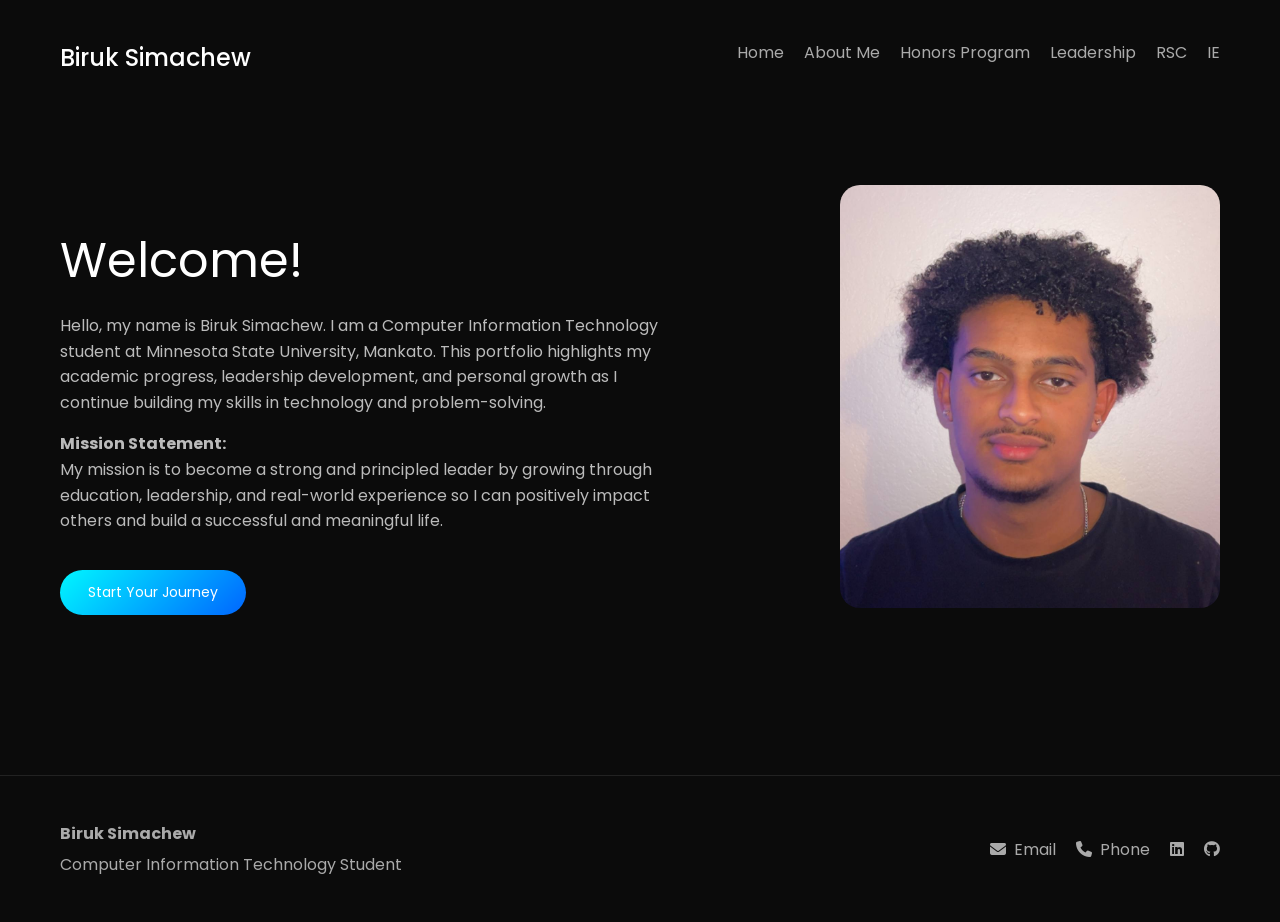
<file: index.html>
<!DOCTYPE html>
<html lang="en">
<head>
<link rel="stylesheet" href="https://cdnjs.cloudflare.com/ajax/libs/font-awesome/6.5.0/css/all.min.css">
<link href="https://fonts.googleapis.com/css2?family=Poppins:wght@300;400;600&display=swap" rel="stylesheet">
<meta charset="UTF-8">
<title>Biruk Simachew</title>
<link rel="stylesheet" href="style.css">
</head>

<body>

<nav>
    <h2>Biruk Simachew</h2>
    <div>
    <a href="index.html">Home</a>
    <a href="about.html">About Me</a>
    <a href="honors.html">Honors Program</a>
    <a href="leadership.html">Leadership</a>
    <a href="research.html">RSC</a>
    <a href="intercultural.html">IE</a>
</div>
</nav>

<section class="hero">
    <div class="hero-text">
        <h1>Welcome!</h1>
        <p>
    Hello, my name is Biruk Simachew. I am a Computer Information Technology student
    at Minnesota State University, Mankato. This portfolio highlights my academic
    progress, leadership development, and personal growth as I continue building
    my skills in technology and problem-solving.
</p>

<p>
    <b>Mission Statement:</b><br>
    My mission is to become a strong and principled leader by growing through
    education, leadership, and real-world experience so I can positively impact
    others and build a successful and meaningful life.
</p>
        <a href="about.html" class="btn">Start Your Journey</a>
    </div>

    <div class="hero-img">
        <img src="pic1.jpg" alt="profile">
    </div>
</section>


</body>
<footer>
    <div class="footer-left">
        <p><b>Biruk Simachew</b></p>
        <p>Computer Information Technology Student</p>
    </div>

    <div class="footer-right">
        <a href="mailto:biruk.simachew@mnsu.edu" class="icon">
            <i class="fas fa-envelope"></i> Email
        </a>

        <a href="tel:6784997804" class="icon">
            <i class="fas fa-phone"></i> Phone
        </a>

        <a href="#" class="icon">
            <i class="fab fa-linkedin"></i>
        </a>

        <a href="#" class="icon">
            <i class="fab fa-github"></i>
        </a>
    </div>
</footer></html>
</file>
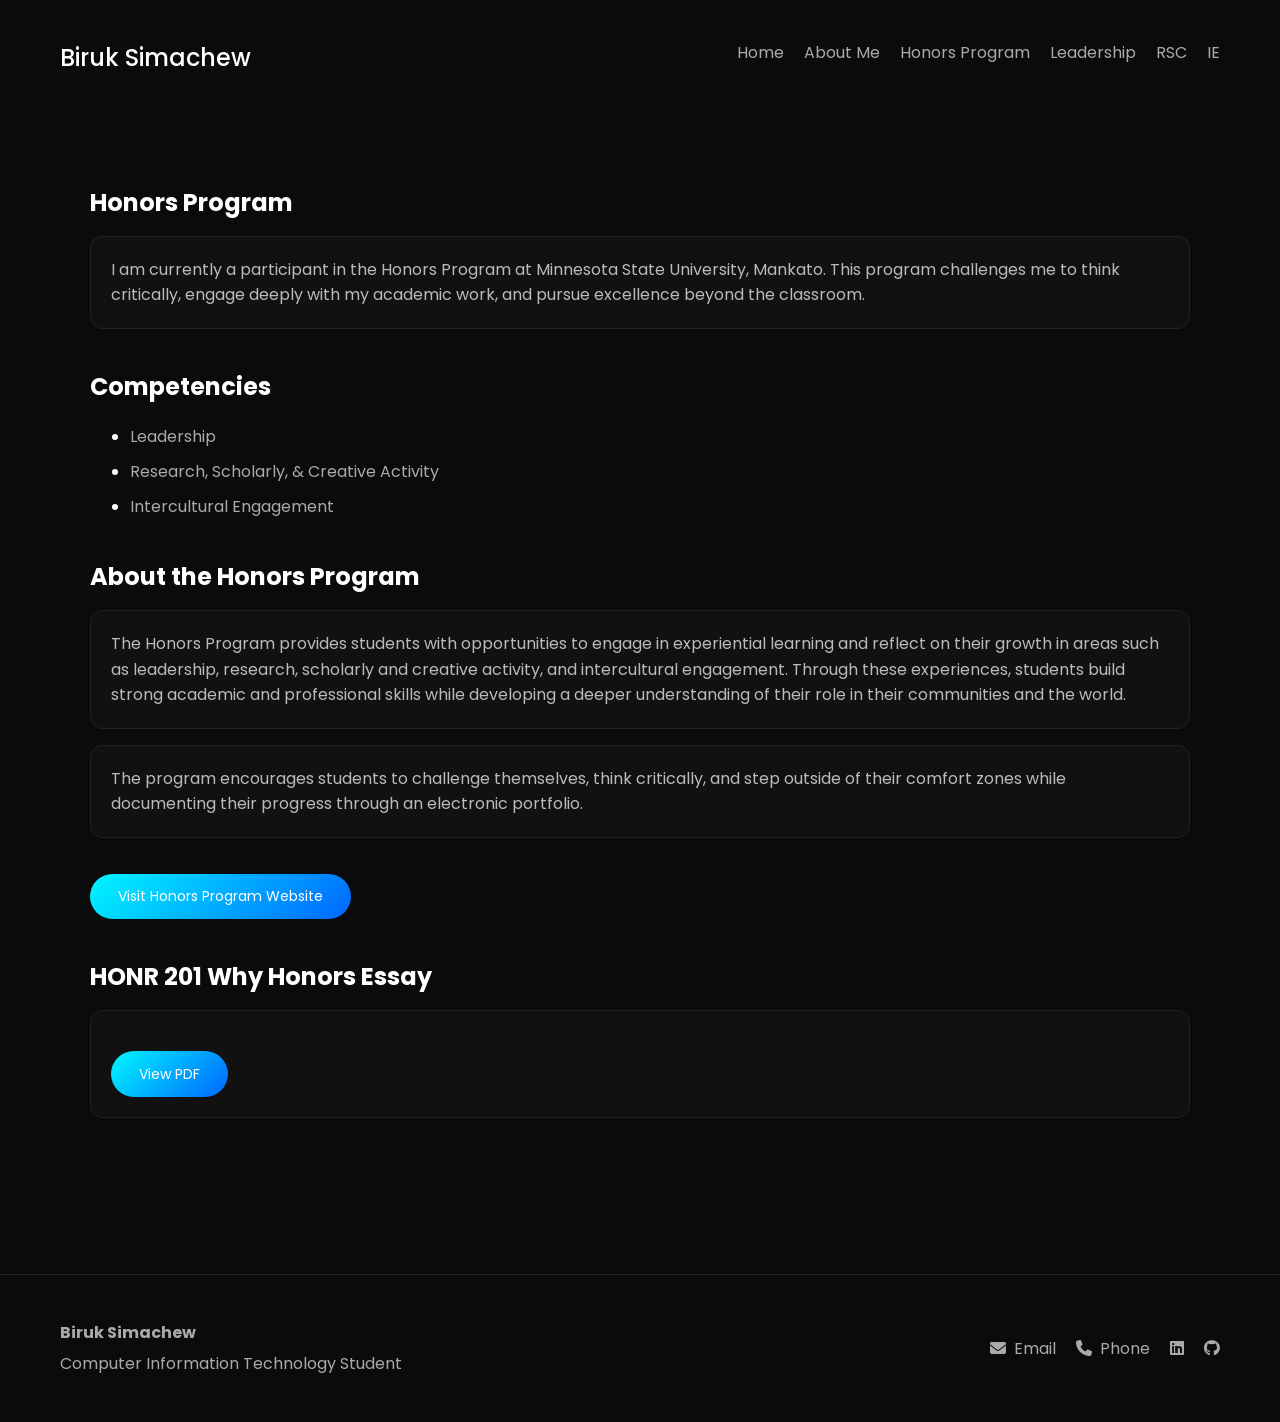
<file: honors.html>
<!DOCTYPE html>
<html lang="en">
<head>
<link rel="stylesheet" href="https://cdnjs.cloudflare.com/ajax/libs/font-awesome/6.5.0/css/all.min.css">
<link href="https://fonts.googleapis.com/css2?family=Poppins:wght@300;400;600&display=swap" rel="stylesheet">
<meta charset="UTF-8">
<title>Honors Program</title>
<link rel="stylesheet" href="style.css">
</head>

<body>

<nav>
    <h2>Biruk Simachew</h2>
    <div>
    <a href="index.html">Home</a>
    <a href="about.html">About Me</a>
    <a href="honors.html">Honors Program</a>
    <a href="leadership.html">Leadership</a>
    <a href="research.html">RSC</a>
    <a href="intercultural.html">IE</a>
</div>
</nav>

<section class="page">
    <h1>Honors Program</h1>

    <p>
        I am currently a participant in the Honors Program at Minnesota State University, Mankato.
        This program challenges me to think critically, engage deeply with my academic work, and
        pursue excellence beyond the classroom.
    </p>

    <h2>Competencies</h2>

    <ul class="links">
        <li><a href="leadership.html">Leadership</a></li>
        <li><a href="research.html">Research, Scholarly, & Creative Activity</a></li>
        <li><a href="intercultural.html">Intercultural Engagement</a></li>
    </ul>
    <h2>About the Honors Program</h2>
<p>
    The Honors Program provides students with opportunities to engage in
    experiential learning and reflect on their growth in areas such as leadership,
    research, scholarly and creative activity, and intercultural engagement.
    Through these experiences, students build strong academic and professional
    skills while developing a deeper understanding of their role in their
    communities and the world.
</p>

<p>
    The program encourages students to challenge themselves, think critically,
    and step outside of their comfort zones while documenting their progress
    through an electronic portfolio.
</p>

<a href="https://mankato.mnsu.edu/academics/academic-support/scholarly-communities/honors/" class="btn" target="_blank">
    Visit Honors Program Website
</a>

<h2>HONR 201 Why Honors Essay</h2>
<p>
    <a href="Why honors.pdf" class="pdf-btn">View PDF</a>
</p>
</section>

</body>
<footer>
    <div class="footer-left">
        <p><b>Biruk Simachew</b></p>
        <p>Computer Information Technology Student</p>
    </div>

    <div class="footer-right">
        <a href="mailto:biruk.simachew@mnsu.edu" class="icon">
            <i class="fas fa-envelope"></i> Email
        </a>

        <a href="tel:6784997804" class="icon">
            <i class="fas fa-phone"></i> Phone
        </a>

        <a href="#" class="icon">
            <i class="fab fa-linkedin"></i>
        </a>

        <a href="#" class="icon">
            <i class="fab fa-github"></i>
        </a>
    </div>
</footer></html>
</file>
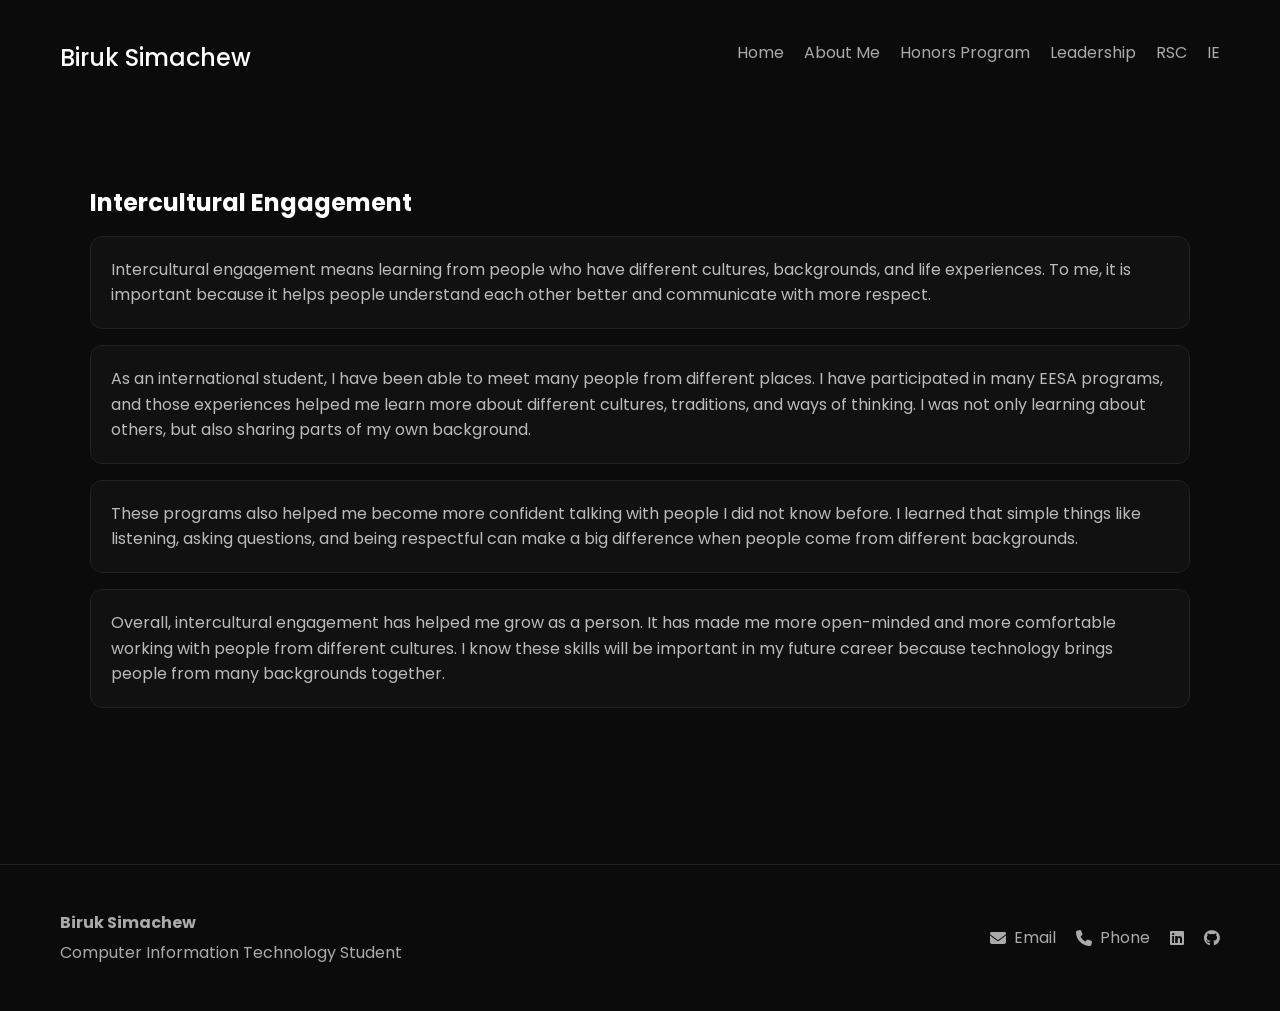
<file: intercultural.html>
<!DOCTYPE html>
<html lang="en">
<head>
<link rel="stylesheet" href="https://cdnjs.cloudflare.com/ajax/libs/font-awesome/6.5.0/css/all.min.css">
<link href="https://fonts.googleapis.com/css2?family=Poppins:wght@300;400;600&display=swap" rel="stylesheet">
<meta charset="UTF-8">
<title>Intercultural Engagement</title>
<link rel="stylesheet" href="style.css">
</head>

<body>

<nav>
    <h2>Biruk Simachew</h2>
    <div>
    <a href="index.html">Home</a>
    <a href="about.html">About Me</a>
    <a href="honors.html">Honors Program</a>
    <a href="leadership.html">Leadership</a>
    <a href="research.html">RSC</a>
    <a href="intercultural.html">IE</a>
</div>
</nav>

<section class="page">
    <h1>Intercultural Engagement</h1>

    <p>
        Intercultural engagement means learning from people who have different cultures, backgrounds, and life experiences. To me, it is important because it helps people understand each other better and communicate with more respect.
    </p>

    <p>
        As an international student, I have been able to meet many people from different places. I have participated in many EESA programs, and those experiences helped me learn more about different cultures, traditions, and ways of thinking. I was not only learning about others, but also sharing parts of my own background.
    </p>

    <p>
        These programs also helped me become more confident talking with people I did not know before. I learned that simple things like listening, asking questions, and being respectful can make a big difference when people come from different backgrounds.
    </p>

    <p>
        Overall, intercultural engagement has helped me grow as a person. It has made me more open-minded and more comfortable working with people from different cultures. I know these skills will be important in my future career because technology brings people from many backgrounds together.
    </p>
</section>

</body>
<footer>
    <div class="footer-left">
        <p><b>Biruk Simachew</b></p>
        <p>Computer Information Technology Student</p>
    </div>

    <div class="footer-right">
        <a href="mailto:biruk.simachew@mnsu.edu" class="icon">
            <i class="fas fa-envelope"></i> Email
        </a>

        <a href="tel:6784997804" class="icon">
            <i class="fas fa-phone"></i> Phone
        </a>

        <a href="#" class="icon">
            <i class="fab fa-linkedin"></i>
        </a>

        <a href="#" class="icon">
            <i class="fab fa-github"></i>
        </a>
    </div>
</footer></html>
</file>
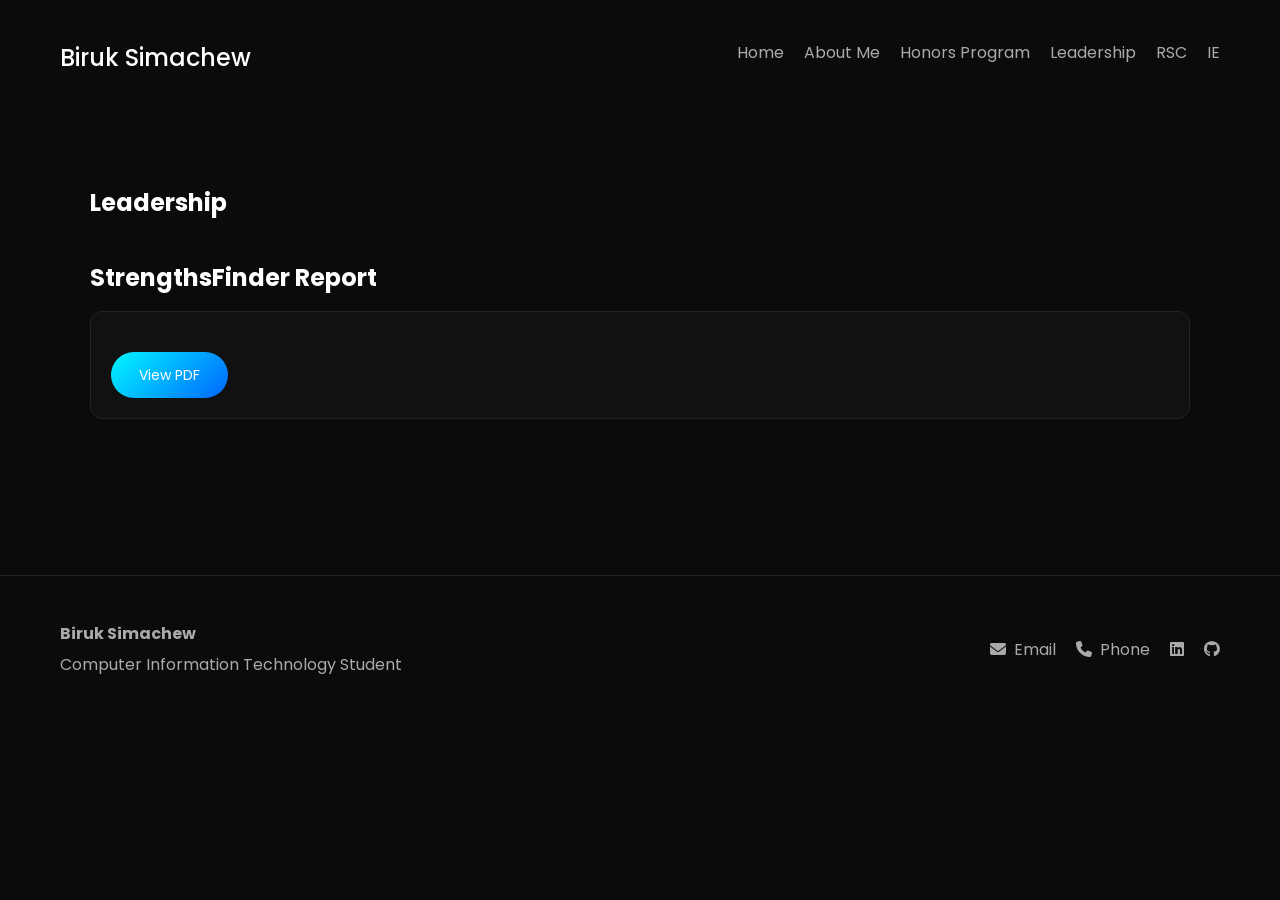
<file: leadership.html>
<!DOCTYPE html>
<html lang="en">
<head>
<link rel="stylesheet" href="https://cdnjs.cloudflare.com/ajax/libs/font-awesome/6.5.0/css/all.min.css">
<link href="https://fonts.googleapis.com/css2?family=Poppins:wght@300;400;600&display=swap" rel="stylesheet">
<meta charset="UTF-8">
<title>Leadership</title>
<link rel="stylesheet" href="style.css">
</head>

<body>

<nav>
    <h2>Biruk Simachew</h2>
    <div>
    <a href="index.html">Home</a>
    <a href="about.html">About Me</a>
    <a href="honors.html">Honors Program</a>
    <a href="leadership.html">Leadership</a>
    <a href="research.html">RSC</a>
    <a href="intercultural.html">IE</a>
</div>
</nav>

<section class="page">
    <h1>Leadership</h1>
    <h2>StrengthsFinder Report</h2>
<p>
    <a href="Simachew-Biruk-ROLE_STUDENTS (1).pdf" class="pdf-btn">View PDF</a>
</p>
</section>

</body>
<footer>
    <div class="footer-left">
        <p><b>Biruk Simachew</b></p>
        <p>Computer Information Technology Student</p>
    </div>

    <div class="footer-right">
        <a href="mailto:biruk.simachew@mnsu.edu" class="icon">
            <i class="fas fa-envelope"></i> Email
        </a>

        <a href="tel:6784997804" class="icon">
            <i class="fas fa-phone"></i> Phone
        </a>

        <a href="#" class="icon">
            <i class="fab fa-linkedin"></i>
        </a>

        <a href="#" class="icon">
            <i class="fab fa-github"></i>
        </a>
    </div>
</footer></html>
</file>
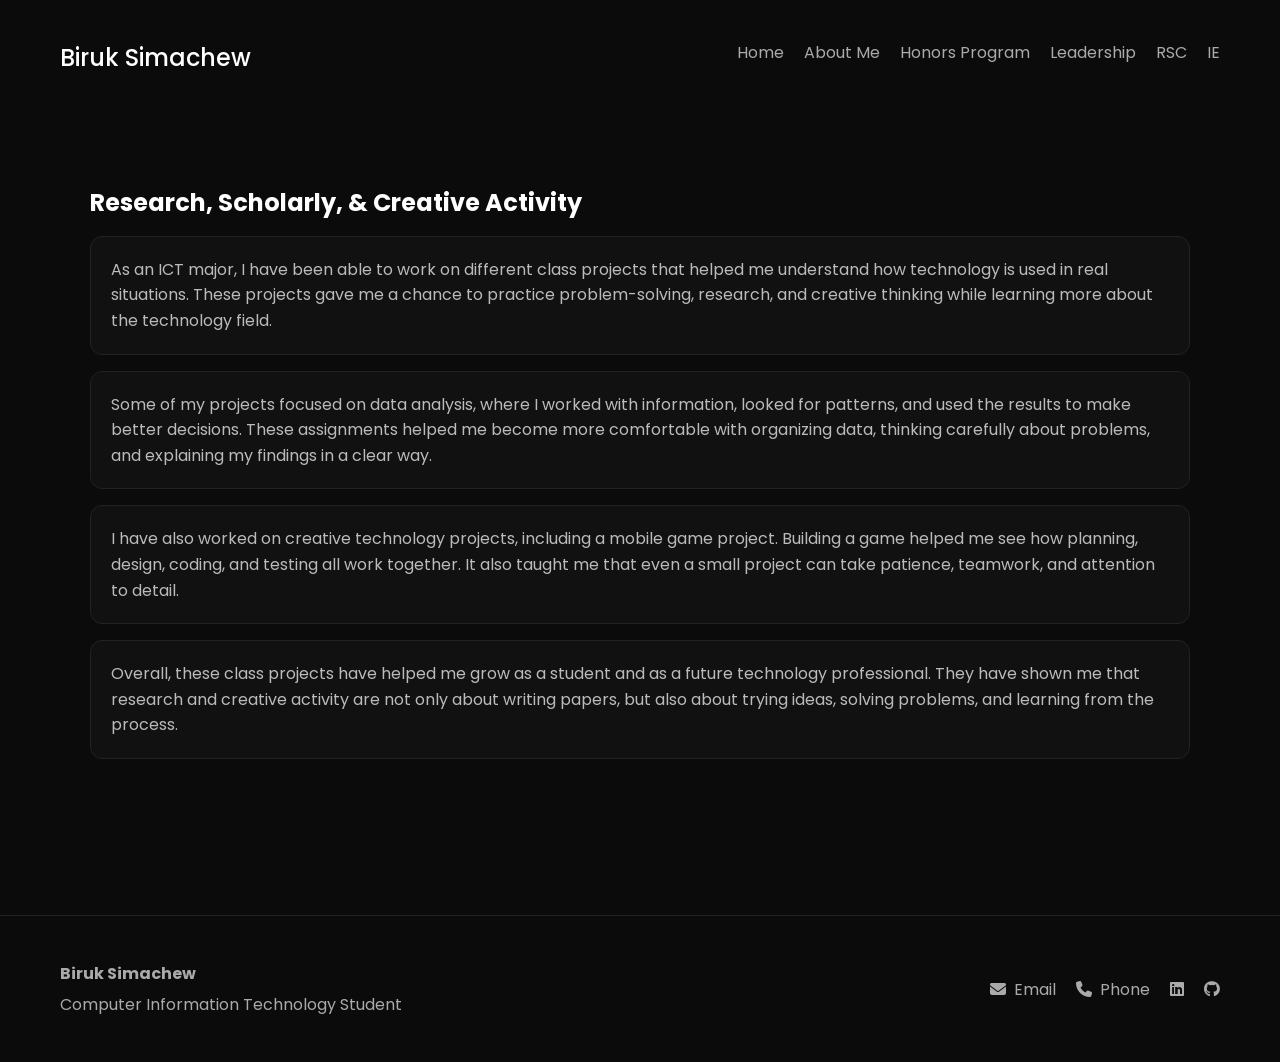
<file: research.html>
<!DOCTYPE html>
<html lang="en">
<head>
<link rel="stylesheet" href="https://cdnjs.cloudflare.com/ajax/libs/font-awesome/6.5.0/css/all.min.css">
<link href="https://fonts.googleapis.com/css2?family=Poppins:wght@300;400;600&display=swap" rel="stylesheet">
<meta charset="UTF-8">
<title>Research, Scholarly, & Creative Activity</title>
<link rel="stylesheet" href="style.css">
</head>

<body>

<nav>
    <h2>Biruk Simachew</h2>
    <div>
    <a href="index.html">Home</a>
    <a href="about.html">About Me</a>
    <a href="honors.html">Honors Program</a>
    <a href="leadership.html">Leadership</a>
    <a href="research.html">RSC</a>
    <a href="intercultural.html">IE</a>
</div>
</nav>

<section class="page">
    <h1>Research, Scholarly, & Creative Activity</h1>

    <p>
        As an ICT major, I have been able to work on different class projects that helped me understand how technology is used in real situations. These projects gave me a chance to practice problem-solving, research, and creative thinking while learning more about the technology field.
    </p>

    <p>
        Some of my projects focused on data analysis, where I worked with information, looked for patterns, and used the results to make better decisions. These assignments helped me become more comfortable with organizing data, thinking carefully about problems, and explaining my findings in a clear way.
    </p>

    <p>
        I have also worked on creative technology projects, including a mobile game project. Building a game helped me see how planning, design, coding, and testing all work together. It also taught me that even a small project can take patience, teamwork, and attention to detail.
    </p>

    <p>
        Overall, these class projects have helped me grow as a student and as a future technology professional. They have shown me that research and creative activity are not only about writing papers, but also about trying ideas, solving problems, and learning from the process.
    </p>
</section>

</body>
<footer>
    <div class="footer-left">
        <p><b>Biruk Simachew</b></p>
        <p>Computer Information Technology Student</p>
    </div>

    <div class="footer-right">
        <a href="mailto:biruk.simachew@mnsu.edu" class="icon">
            <i class="fas fa-envelope"></i> Email
        </a>

        <a href="tel:6784997804" class="icon">
            <i class="fas fa-phone"></i> Phone
        </a>

        <a href="#" class="icon">
            <i class="fab fa-linkedin"></i>
        </a>

        <a href="#" class="icon">
            <i class="fab fa-github"></i>
        </a>
    </div>
</footer></html>
</file>
<file: style.css>
/* GLOBAL */
body {
    margin: 0;
    font-family: 'Poppins', sans-serif;
    background: #0b0b0b;
    color: white;
}

h1, h2, h3 {
    margin-bottom: 10px;
}

p {
    color: #bbb;
    line-height: 1.6;
}

/* NAVBAR */
nav {
    display: flex;
    justify-content: space-between;
    padding: 20px 60px;
    align-items: center;
    gap: 20px;
    flex-wrap: wrap;
}

nav h2 {
    font-weight: 500;
}

nav a {
    color: #aaa;
    text-decoration: none;
    margin-left: 20px;
    position: relative;
    transition: 0.3s;
}

nav div {
    display: flex;
    flex-wrap: wrap;
    justify-content: flex-end;
    gap: 14px 0;
}

nav a::after {
    content: "";
    position: absolute;
    width: 0;
    height: 2px;
    background: #00f7ff;
    bottom: -5px;
    left: 0;
    transition: 0.3s;
}

nav a:hover {
    color: white;
}

nav a:hover::after {
    width: 100%;
}

/* HERO */
.hero {
    display: flex;
    align-items: center;
    justify-content: space-between;
    padding: 80px 60px;
    gap: 40px;
    animation: fadeIn 1.2s ease;
}

.hero-text {
    max-width: 600px;
}

.hero h1 {
    font-size: 48px;
    font-weight: 400;
}

.hero-img img {
    width: 380px;
    border-radius: 20px;
    transition: 0.4s;
}

.hero-img img:hover {
    transform: scale(1.05);
}

/* BUTTONS */
.btn, .pdf-btn {
    display: inline-block;
    margin-top: 20px;
    padding: 12px 28px;
    border-radius: 30px;
    background: linear-gradient(135deg, #00f7ff, #0066ff);
    color: white;
    text-decoration: none;
    font-size: 14px;
    transition: 0.3s;
}

.btn:hover, .pdf-btn:hover {
    transform: translateY(-3px);
    box-shadow: 0 0 20px rgba(0,247,255,0.5);
}

/* PAGE LAYOUT */
.page {
    padding: 60px;
    max-width: 1100px;
    margin: auto;
    animation: fadeIn 1s ease;
}

/* CARD SECTIONS (THIS MAKES IT MODERN 🔥) */
.page h3,
.page h2 {
    margin-top: 40px;
}

.page p {
    background: #111;
    padding: 20px;
    border-radius: 12px;
    border: 1px solid #222;
}

/* SKILLS */
.skills {
    margin-top: 30px;
}

.skills ul {
    display: flex;
    gap: 15px;
    flex-wrap: wrap;
    padding: 0;
}

.skills li {
    list-style: none;
    background: #111;
    padding: 10px 18px;
    border-radius: 20px;
    border: 1px solid #222;
    color: #ccc;
    transition: 0.3s;
}

.skills li:hover {
    background: #00f7ff;
    color: black;
}

/* LINKS */
.links {
    margin-top: 20px;
}

.links li {
    margin-bottom: 10px;
}

.links a {
    color: #aaa;
    text-decoration: none;
    transition: 0.3s;
}

.links a:hover {
    color: #00f7ff;
    padding-left: 6px;
}

/* PHOTOS */
.photos {
    display: flex;
    gap: 30px;
    margin-top: 20px;
    flex-wrap: wrap;
}

.photos img {
    width: 320px;
    height: 320px;
    object-fit: cover;
    border-radius: 15px;
    border: 2px solid #222;
    transition: 0.3s;
}

.photos img:hover {
    transform: scale(1.05);
    box-shadow: 0 0 25px rgba(0,247,255,0.4);
}

/* FOOTER */
footer {
    margin-top: 80px;
    padding: 40px 60px;
    border-top: 1px solid #222;
    display: flex;
    justify-content: space-between;
    flex-wrap: wrap;
}

.footer-left p {
    margin: 5px 0;
    color: #aaa;
}

.footer-right {
    display: flex;
    gap: 20px;
    align-items: center;
}

/* ICON BUTTONS */
.icon {
    display: flex;
    align-items: center;
    gap: 8px;
    color: #aaa;
    text-decoration: none;
    transition: 0.3s;
}

.icon:hover {
    color: #00f7ff;
    transform: translateY(-2px);
}

/* ANIMATION */
@keyframes fadeIn {
    from {
        opacity: 0;
        transform: translateY(25px);
    }
    to {
        opacity: 1;
        transform: translateY(0);
    }
}

/* MOBILE (VERY IMPORTANT 🔥) */
@media (max-width: 900px) {
    .hero {
        flex-direction: column;
        text-align: center;
    }

    .hero-img img {
        width: 100%;
        max-width: 300px;
    }

    nav {
        flex-direction: column;
        gap: 10px;
    }

    nav div {
        justify-content: center;
    }

    .photos {
        justify-content: center;
    }

    .page {
        padding: 30px;
    }
}
</file>
